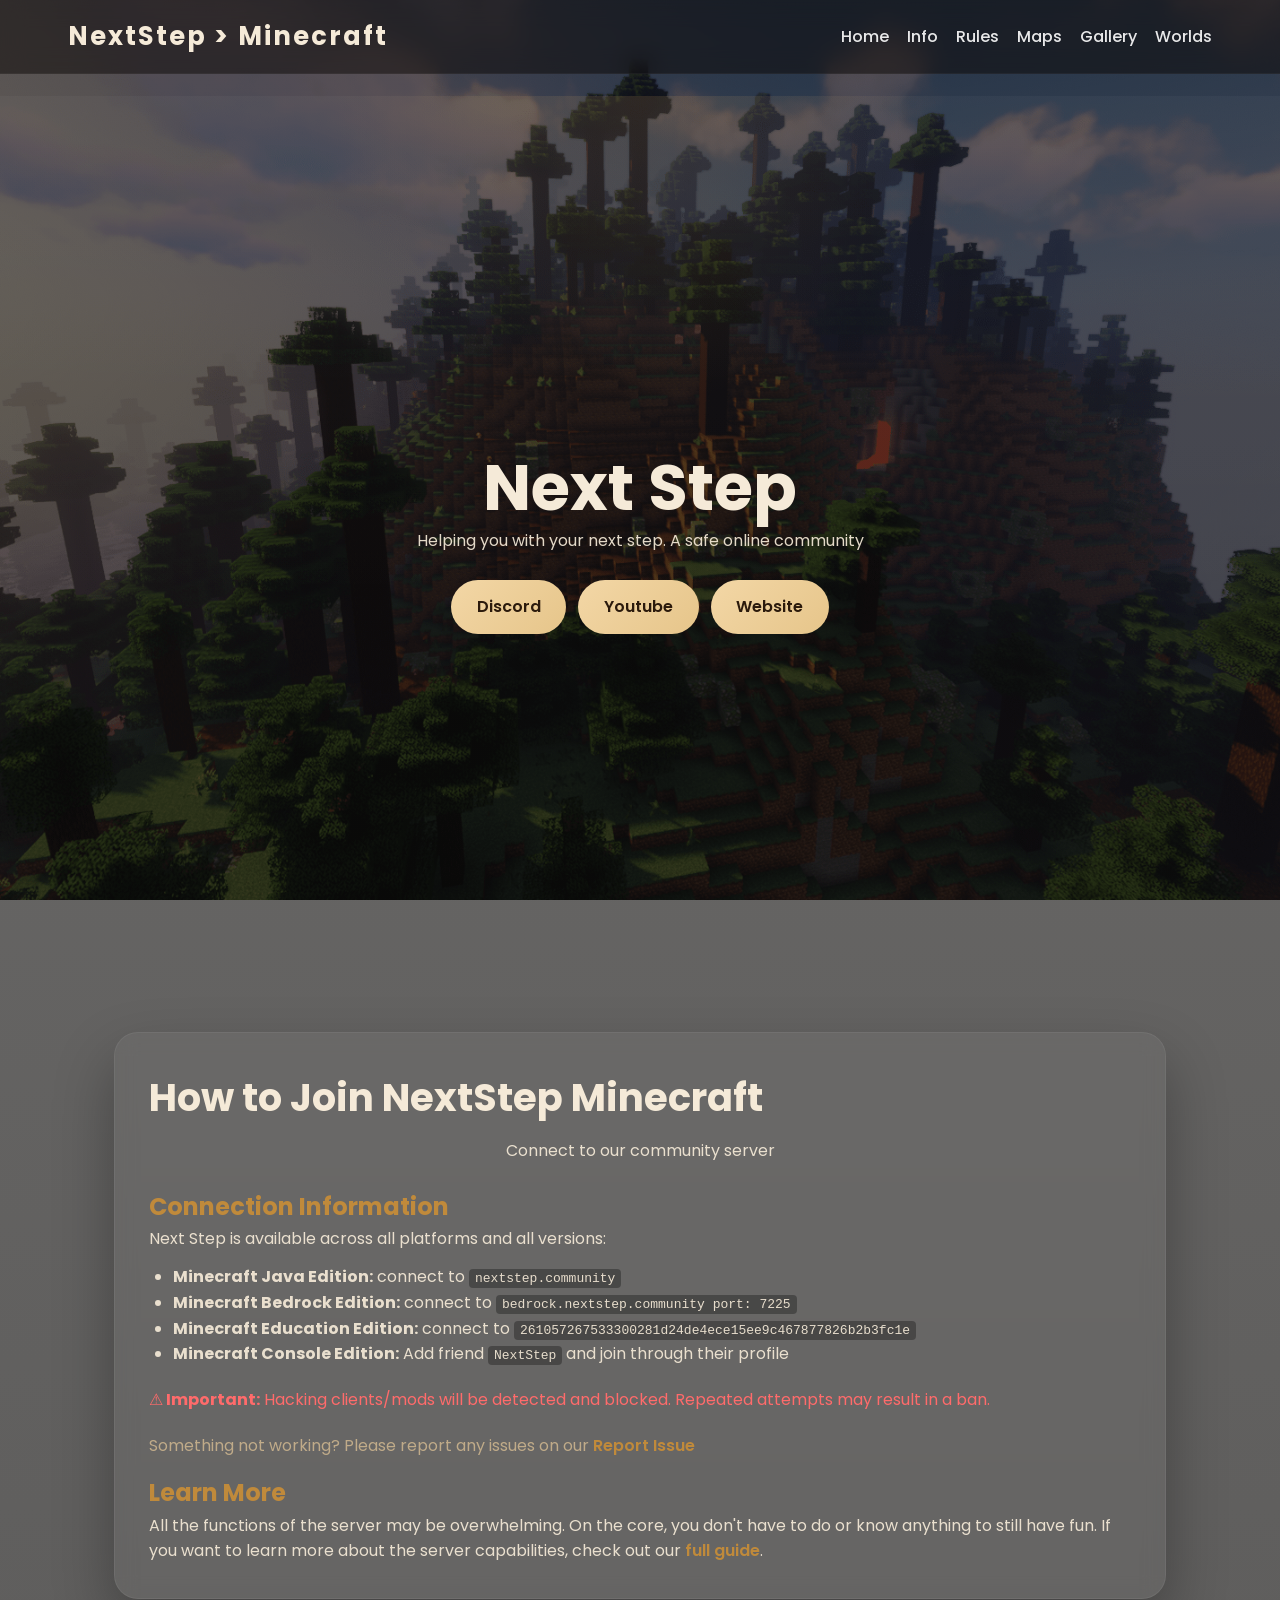
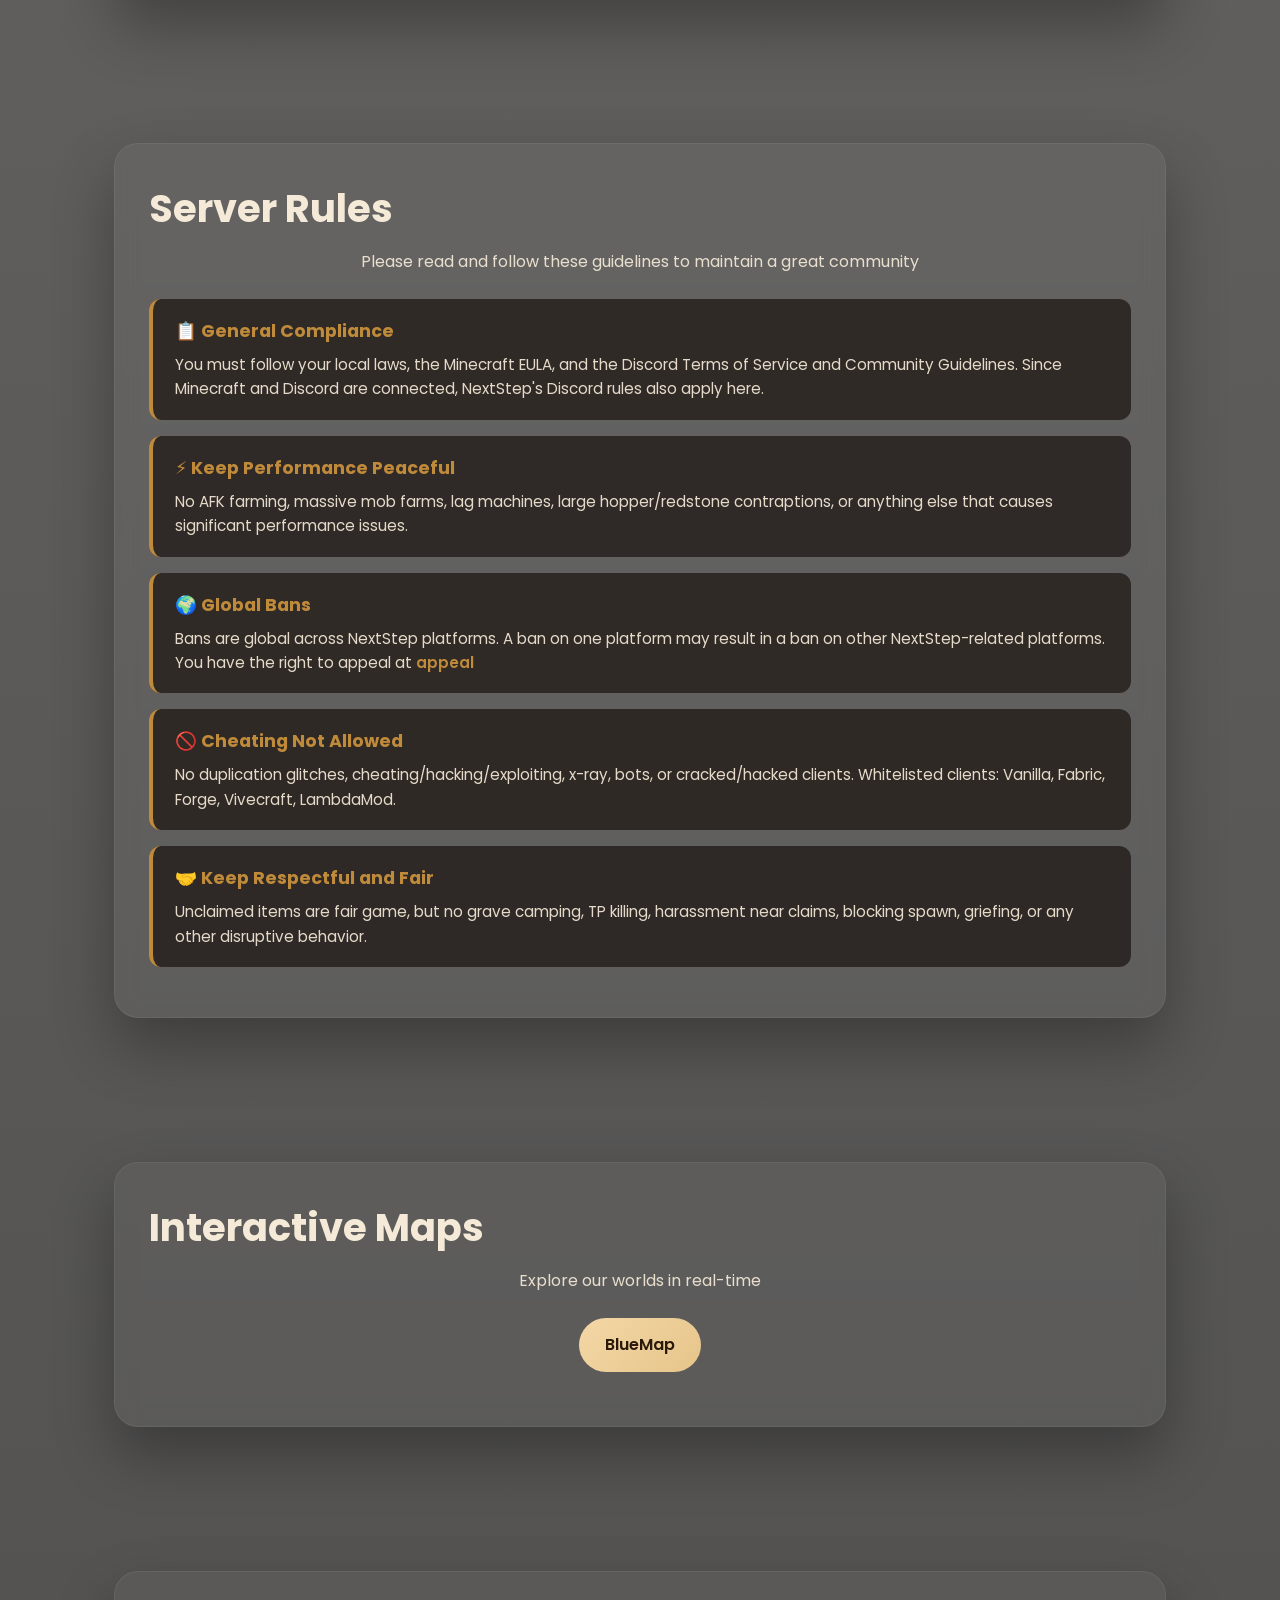
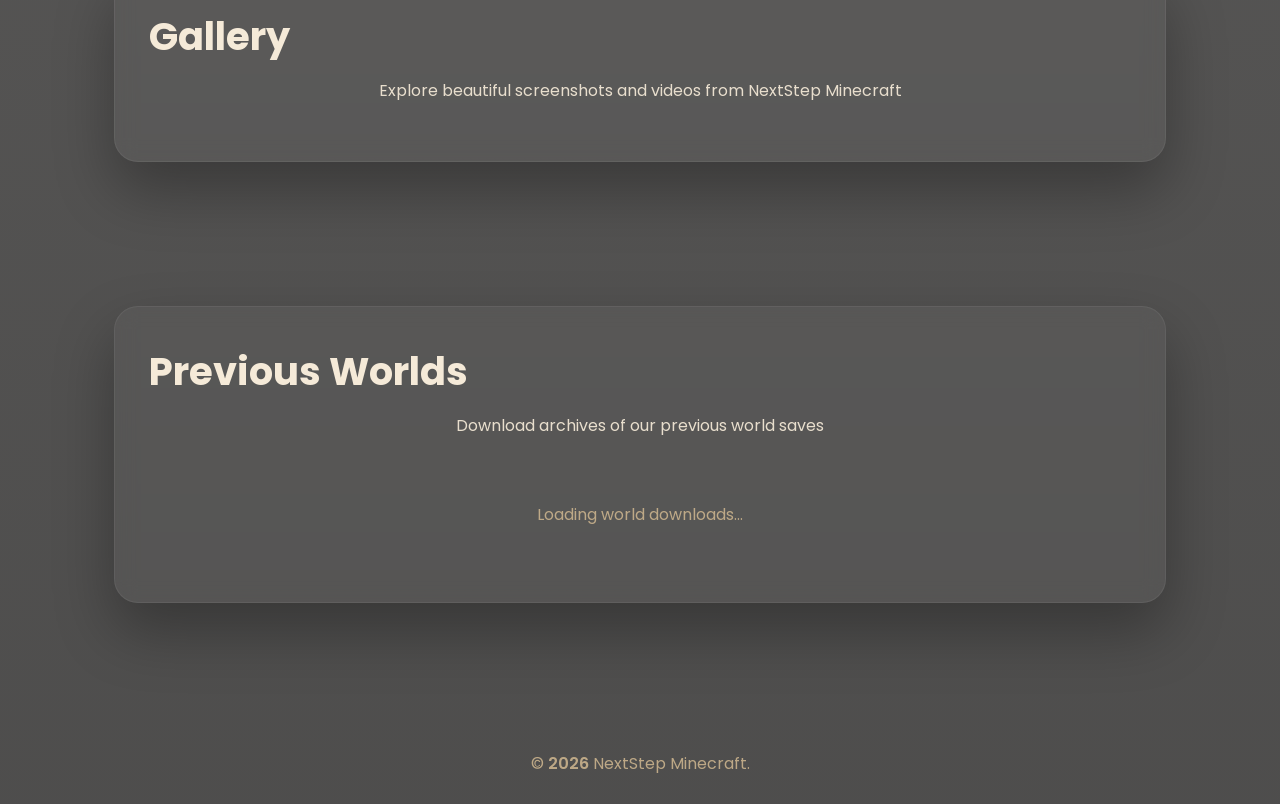
<file: minecraft.html>
<!DOCTYPE html>
<html lang="en">
<head>
  <meta charset="utf-8" />
  <meta name="viewport" content="width=device-width, initial-scale=1" />
  <title>Next Step — Minecraft</title>
  <link rel="stylesheet" href="minecraft.css">
  <script defer src="minecraft.js"></script>
  <meta name="description" content="NextStep Minecraft — community server info and links.">
  <style>
    .map-switcher { display: flex; gap: 12px; margin-bottom: 20px; justify-content: center; flex-wrap: wrap; }
    .map-btn { padding: 8px 16px; background: rgba(192, 138, 59, 0.2); border: 2px solid var(--accent); border-radius: 999px; color: var(--text); cursor: pointer; font-weight: 600; transition: all 0.3s; }
    .map-btn.active { background: var(--accent); color: #2b1a0c; }
    .map-btn:hover { background: rgba(192, 138, 59, 0.4); }
    .map-container { position: relative; width: 100%; height: 600px; border-radius: 16px; overflow: hidden; margin: 20px 0; border: 1px solid rgba(255,255,255,0.06); }
    .map-container iframe { width: 100%; height: 100%; border: none; }
    .rule-item { background: rgba(20,12,7,0.64); padding: 18px 22px; border-radius: 12px; border-left: 4px solid var(--accent); margin: 16px 0; }
    .rule-item h3 { color: var(--accent); margin-bottom: 8px; font-size: 1.1rem; }
    .rule-item p { color: var(--text-soft); font-size: 0.95rem; }
  </style>
</head>
<body>
  <header>
    <div class="header-inner">
      <a class="logo" href="index.html">NextStep > Minecraft</a>
      <button class="nav-toggle" aria-controls="primary-navigation" aria-expanded="false">Menu</button>
      <nav id="primary-navigation" class="nav-menu" aria-label="Primary navigation">
        <a class="nav-link" href="index.html">Home</a>
        <a class="nav-link" href="#info">Info</a>
        <a class="nav-link" href="#rules">Rules</a>
        <a class="nav-link" href="#maps">Maps</a>
        <a class="nav-link" href="#gallery">Gallery</a>
        <a class="nav-link" href="#worlds">Worlds</a>
      </nav>
    </div>
  </header>

  <main id="main-content">
    <!-- Hero Section -->
    <section id="home" class="hero">
      <div class="hero-content">
        <h1>Next Step</h1>
        <p>Helping you with your next step. A safe online community</p>
        <div class="hero-buttons">
          <a class="btn primary" href="https://discord.gg/762MzWjJXv" target="_blank" rel="noopener noreferrer">Discord</a>
          <a class="btn primary" href="https://www.youtube.com/@NextStepCoreCommunity" target="_blank" rel="noopener noreferrer">Youtube</a>
          <a class="btn primary" href="https://nextstep.community" rel="noopener noreferrer">Website</a>
        </div>
      </div>
    </section>

    <!-- Info Section -->
    <section id="info" class="page-section">
      <div class="glass-box">
        <h1>How to Join NextStep Minecraft</h1>
        <p class="section-intro">Connect to our community server</p>
        
        <h2>Connection Information</h2>
        <p>Next Step is available across all platforms and all versions:</p>
        <ul style="margin: 12px 0 20px 24px; color: var(--text-soft);">        
          <li><strong>Minecraft Java Edition:</strong> connect to <code style="background: rgba(0,0,0,0.3); padding: 2px 6px; border-radius: 4px;">nextstep.community</code></li>
          <li><strong>Minecraft Bedrock Edition:</strong> connect to <code style="background: rgba(0,0,0,0.3); padding: 2px 6px; border-radius: 4px;">bedrock.nextstep.community port: 7225</code></li>
          <li><strong>Minecraft Education Edition:</strong> connect to <code style="background: rgba(0,0,0,0.3); padding: 2px 6px; border-radius: 4px;">261057267533300281d24de4ece15ee9c467877826b2b3fc1e</code></li>
          <li><strong>Minecraft Console Edition:</strong> Add friend <code style="background: rgba(0,0,0,0.3); padding: 2px 6px; border-radius: 4px;">NextStep</code> and join through their profile</li>
        </ul>
        
        <p style="color: #ff6b6b; margin: 16px 0;"><strong>⚠️ Important:</strong> Hacking clients/mods will be detected and blocked. Repeated attempts may result in a ban.</p>
        
        <p style="margin-top: 20px; color: var(--muted);">Something not working? Please report any issues on our <a href="https://nextstep.community/report" target="_blank" rel="noopener noreferrer" style="color: var(--accent); font-weight: 600;">Report Issue</a></p>
        
        <h2>Learn More</h2>
        <p>All the functions of the server may be overwhelming. On the core, you don't have to do or know anything to still have fun. If you want to learn more about the server capabilities, check out our <a href="guide.html" style="color: var(--accent); font-weight: 600;">full guide</a>.</p>
      </div>
    </section>

    <!-- Rules Section -->
    <section id="rules" class="page-section">
      <div class="glass-box">
        <h1>Server Rules</h1>
        <p class="section-intro">Please read and follow these guidelines to maintain a great community</p>
        
        <div class="rule-item">
          <h3>📋 General Compliance</h3>
          <p>You must follow your local laws, the Minecraft EULA, and the Discord Terms of Service and Community Guidelines. Since Minecraft and Discord are connected, NextStep's Discord rules also apply here.</p>
        </div>
        
        <div class="rule-item">
          <h3>⚡ Keep Performance Peaceful</h3>
          <p>No AFK farming, massive mob farms, lag machines, large hopper/redstone contraptions, or anything else that causes significant performance issues.</p>
        </div>
        
        <div class="rule-item">
          <h3>🌍 Global Bans</h3>
          <p>Bans are global across NextStep platforms. A ban on one platform may result in a ban on other NextStep-related platforms. You have the right to appeal at <a href="https://nextstep.community/appeal" target="_blank" rel="noopener noreferrer" style="color: var(--accent); font-weight: 600;">appeal</a></p>
        </div>
        
        <div class="rule-item">
          <h3>🚫 Cheating Not Allowed</h3>
          <p>No duplication glitches, cheating/hacking/exploiting, x-ray, bots, or cracked/hacked clients. Whitelisted clients: Vanilla, Fabric, Forge, Vivecraft, LambdaMod.</p>
        </div>
        
        <div class="rule-item">
          <h3>🤝 Keep Respectful and Fair</h3>
          <p>Unclaimed items are fair game, but no grave camping, TP killing, harassment near claims, blocking spawn, griefing, or any other disruptive behavior.</p>
        </div>
      </div>
    </section>

    <!-- Maps Section -->
    <section id="maps" class="page-section">
      <div class="glass-box">
        <h1>Interactive Maps</h1>
        <p class="section-intro">Explore our worlds in real-time</p>
        <div class="map-switcher">
          <a class="btn primary" href="http://map.nextstep.community/" rel="noopener noreferrer">BlueMap</a>
        </div>
    </section>

    <!-- Gallery Section -->
    <section id="gallery" class="page-section">
      <div class="glass-box">
        <h1>Gallery</h1>
        <p class="section-intro">Explore beautiful screenshots and videos from NextStep Minecraft</p>
        <div id="gallery-container" class="gallery-grid">
          <!-- Gallery items will be loaded from gallery.json -->
        </div>
      </div>
    </section>

    <!-- Worlds Section -->
    <section id="worlds" class="page-section">
      <div class="glass-box">
        <h1>Previous Worlds</h1>
        <p class="section-intro">Download archives of our previous world saves</p>
        
        <div id="worlds-container" style="margin-top: 24px;">
          <!-- World downloads will be loaded from downloads.json -->
          <p style="text-align: center; color: var(--muted); padding: 40px 20px;">
            Loading world downloads...
          </p>
        </div>
      </div>
    </section>
  </main>

  <footer class="site-footer">
    <p>© <span class="current-year"></span> NextStep Minecraft.</p>
  </footer>

  <script>
    function switchMap(mapName) {
      const dynmap = document.getElementById('dynmap');
      const bluemap = document.getElementById('bluemap');
      const buttons = document.querySelectorAll('.map-btn');
      
      buttons.forEach(btn => btn.classList.remove('active'));
      
      if (mapName === 'dynmap') {
        dynmap.style.display = 'block';
        bluemap.style.display = 'none';
        buttons[0].classList.add('active');
        document.getElementById('map-link').href = dynmap.src;
      } else {
        dynmap.style.display = 'none';
        bluemap.style.display = 'block';
        buttons[1].classList.add('active');
        document.getElementById('map-link').href = bluemap.src;
      }
    }
  </script>
</body>
</html>
</file>
<file: minecraft.css>
@import url('https://fonts.googleapis.com/css2?family=Poppins:wght@300;400;500;600;700&display=swap');

:root {
	--text: #f5ead8;
	--text-soft: rgba(245, 234, 216, 0.92);
	--muted: rgba(202, 179, 141, 0.9);
	--accent: #c08a3b;
	--accent-soft: rgba(192, 138, 59, 0.14);
	--radius: 24px;
}

* { box-sizing: border-box; margin:0; padding:0 }

html { scroll-behavior: smooth }

body {
	font-family: 'Poppins', system-ui, -apple-system, 'Segoe UI', Roboto, 'Helvetica Neue', Arial;
	color: var(--text);
	background: linear-gradient(180deg, rgba(8,6,4,0.6), rgba(3,2,1,0.7)), url('gallery/minecraft.png') center/cover no-repeat fixed;
	min-height: 100vh;
	line-height: 1.6;
	overflow-x: hidden;
}

img, video, iframe { max-width:100%; height:auto; display:block }

a { color: inherit; text-decoration: none }

/* Header similar to NextStep.community */
header {
	position: fixed;
	top:0; left:0; width:100%; z-index:1000;
	background: rgba(10,7,4,0.5);
	backdrop-filter: blur(12px);
	border-bottom: 1px solid rgba(255,255,255,0.04);
}

.header-inner {
	max-width: 1200px; margin:0 auto; padding:16px 28px; display:flex; align-items:center; justify-content:space-between; gap:16px;
}

.logo { font-size:1.6rem; font-weight:700; letter-spacing:0.08em }

.nav-toggle { display:none; border:none; background: rgba(255,255,255,0.06); color:var(--text); padding:8px 12px; border-radius:999px; cursor:pointer }

.nav-menu { display:flex; align-items:center; gap:18px }
.nav-link { color: rgba(255,255,255,0.9); font-weight:500 }
.nav-link:hover { color: var(--accent) }

main { padding-top: 96px }

/* Hero */
.hero { min-height: calc(100vh - 96px); display:grid; place-items:center; text-align:center; padding:120px 24px 24px; position:relative }
.hero::before { content:''; position:absolute; inset:0; background: radial-gradient(circle at top, var(--accent-soft), transparent 30%), linear-gradient(180deg, rgba(255,255,255,0.03), transparent 65%); }
.hero-content { position:relative; z-index:1; max-width:900px; margin:0 auto }
.hero h1 { font-size: clamp(3rem,5vw,4.6rem); line-height:0.95; margin-bottom:0.6rem }
.hero p { color: var(--text-soft); margin-bottom:1.6rem }
.hero-buttons { display:flex; justify-content:center; gap:12px; flex-wrap:wrap }
.btn { display:inline-flex; align-items:center; justify-content:center; padding:0.9rem 1.6rem; border-radius:999px; font-weight:600 }
.btn.primary { background: linear-gradient(135deg, #f3d7a6, #e6c58a); color:#2b1a0c }

/* Sections and glass boxes */
.page-section { padding:72px 24px; max-width:1100px; margin:0 auto }
.section-title { font-size: clamp(1.6rem,2.2vw,2.4rem); text-align:center; color: var(--accent); margin-bottom:8px }
.section-intro { text-align:center; color: var(--muted); margin-bottom:24px }
.glass-box { background: rgba(255,255,255,0.04); border:1px solid rgba(255,255,255,0.06); border-radius:var(--radius); padding:34px; backdrop-filter: blur(10px); box-shadow:0 28px 60px rgba(0,0,0,0.3) }
#info .glass-box { margin-top: 60px; }
.glass-box h1 { font-size:2.4rem; margin-bottom:10px }
.glass-box h2 { color: var(--accent); margin-top:16px }
.glass-box p, .glass-box li { color: var(--text-soft) }

.cards, .community-grid, .gallery-grid { display:grid; grid-template-columns: repeat(auto-fit, minmax(240px,1fr)); gap:22px; margin-top:20px }

.card { background: rgba(20,12,7,0.64); padding:20px; border-radius:16px; border:1px solid rgba(255,255,255,0.03) }

.quote-section { padding:48px 24px; text-align:center }

footer.site-footer { margin-top:48px; padding:28px 24px; color: var(--muted); text-align:center }

/* Utility */
.current-year { font-weight:600 }

@media (max-width:900px) {
	.nav-menu { display:none }
	.nav-toggle { display:inline-block }
}
</file>
